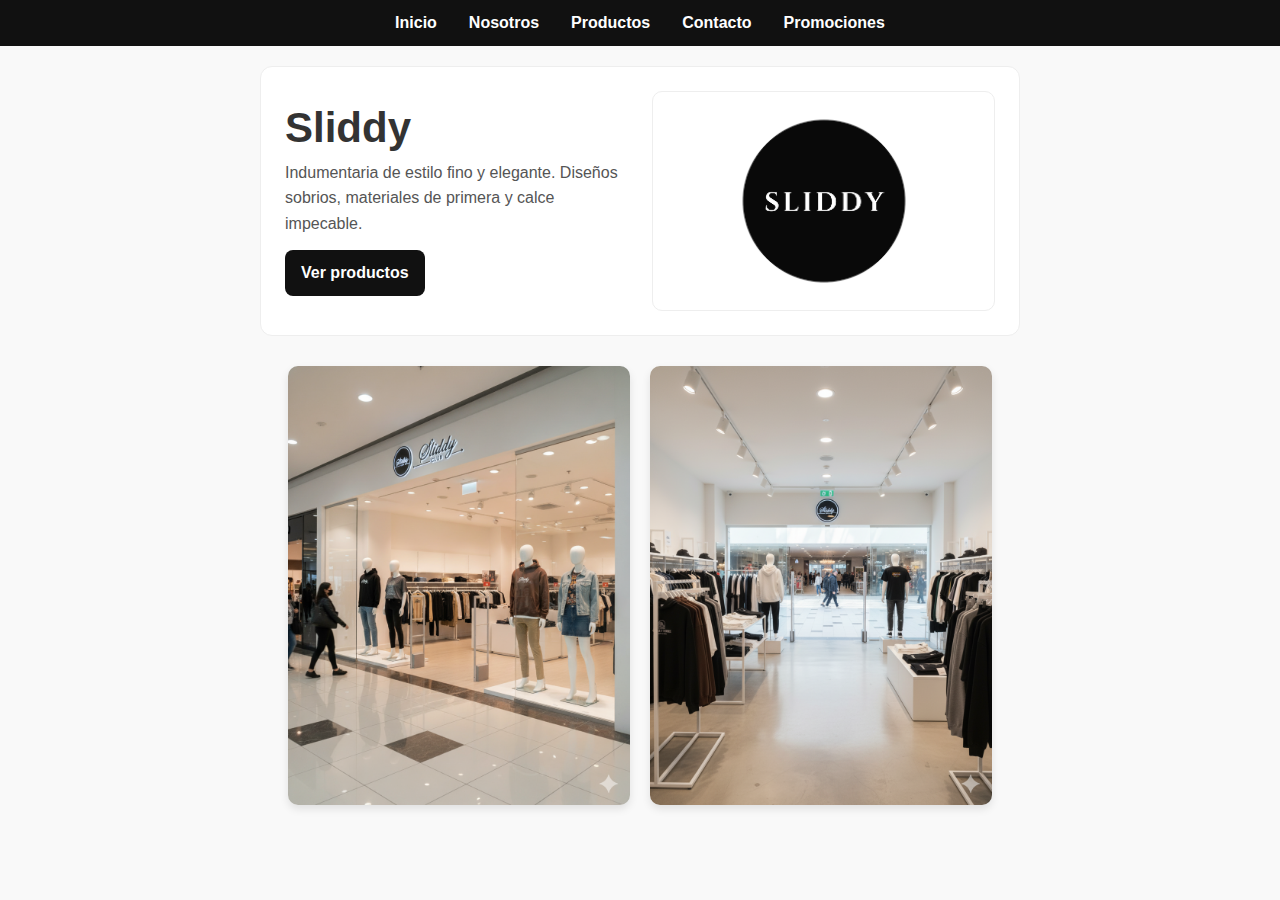
<file: index.html>
<!DOCTYPE html>
<html lang="es">
<head>
  <meta charset="UTF-8" />
  <meta name="viewport" content="width=device-width, initial-scale=1.0" />
  <title>Sliddy · Local Comercial</title>
  <link rel="stylesheet" href="styles.css" />
</head>
<body>
  <header>
    <nav>
      <ul>
        <li><a href="index.html">Inicio</a></li>
        <li><a href="nosotros.html">Nosotros</a></li>
        <li><a href="productos.html">Productos</a></li>
        <li><a href="contacto.html">Contacto</a></li>
        <li><a href="promociones.html">Promociones</a></li>
      </ul>
    </nav>
  </header>

  
  <main>
    <section class="hero">
      <div class="hero-texto">
        <h1>Sliddy</h1>
        <p>Indumentaria de estilo fino y elegante. Diseños sobrios, materiales de primera y calce impecable.</p>
        <a class="btn btn-primario" href="productos.html">Ver productos</a>
      </div>

      
      <div class="hero-imagen" aria-hidden="true"></div>
    </section>
    <section class="imagenes-inicio">
      <img src="img/Local.png" alt="Local Sliddy">
      <img src="img/Local 2.png" alt="Local Sliddy 2">
  
    </section>
  </main>
</body>
</html>
</file>
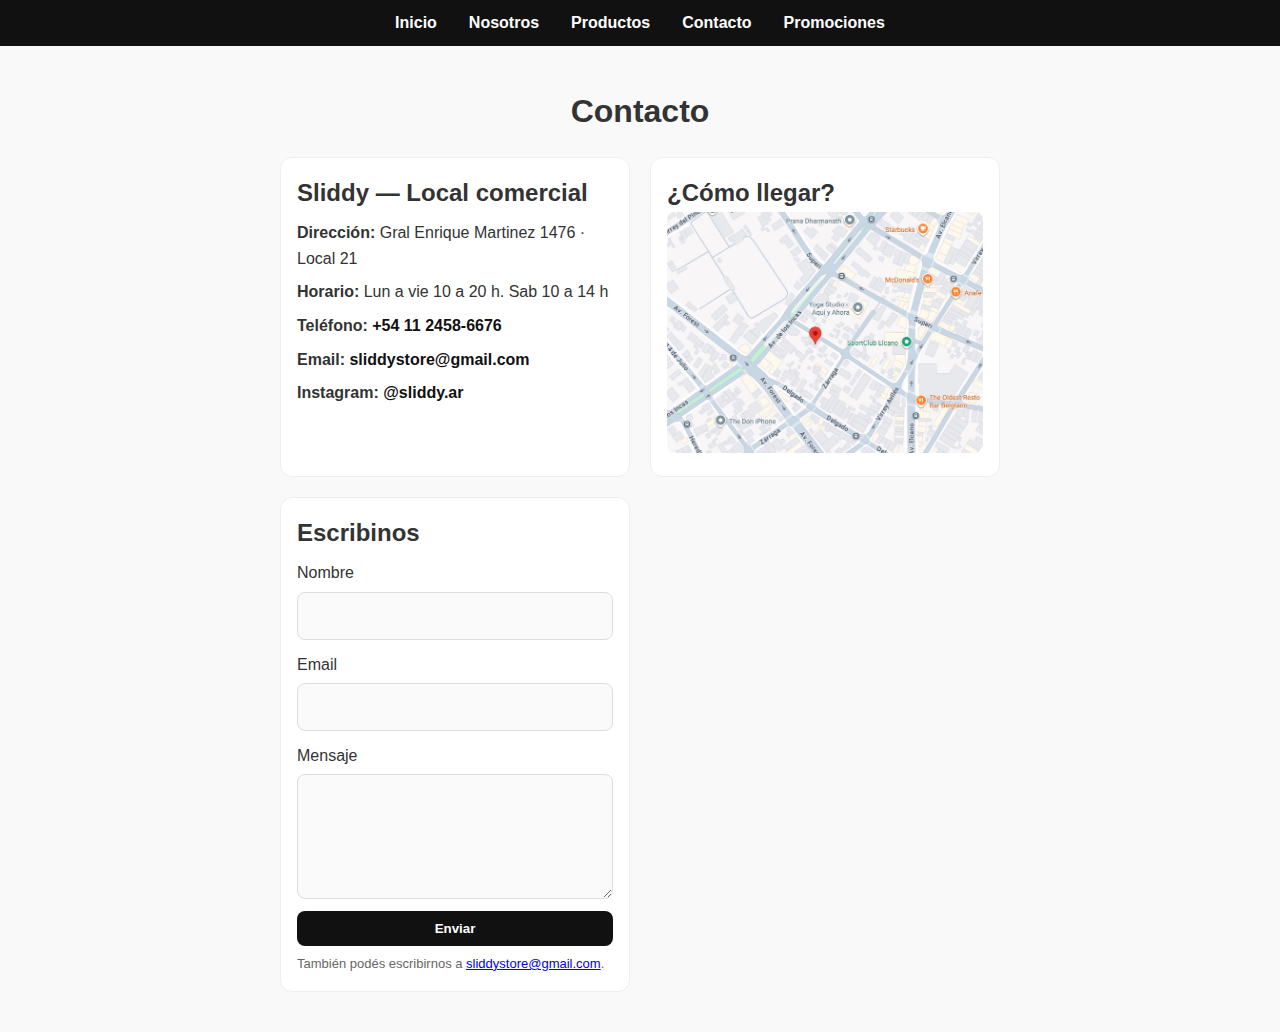
<file: contacto.html>
<!DOCTYPE html>
<html lang="es">
<head>
  <meta charset="UTF-8">
  <meta name="viewport" content="width=device-width, initial-scale=1.0">
  <title>Contacto · Sliddy</title>
  <link rel="stylesheet" href="styles.css">

</head>
<body>
  <header>
    <nav>
      <ul>
        <li><a href="index.html">Inicio</a></li>
        <li><a href="nosotros.html">Nosotros</a></li>
        <li><a href="productos.html">Productos</a></li>
        <li><a href="contacto.html">Contacto</a></li>
        <li><a href="promociones.html">Promociones</a></li>
      </ul>
    </nav>
  </header>

  <main>
  <section class="contacto">
    <h1>Contacto</h1>

    <div class="grid-contacto">
    
      <article class="panel">
        <h2>Sliddy — Local comercial</h2>
        <ul class="lista">
          <li><strong>Dirección:</strong> Gral Enrique Martinez 1476 · Local 21</li>
          <li><strong>Horario:</strong> Lun a vie 10 a 20 h. Sab 10 a 14 h</li>
          <li><strong>Teléfono:</strong> <a href="tel:+541124586676">+54 11 2458-6676</a></li>
          <li><strong>Email:</strong> <a href="mailto:sliddystore@gmail.com">sliddystore@gmail.com</a></li>
          <li><strong>Instagram:</strong> <a href="https://instagram.com/sliddy.ar" target="_blank" rel="noopener">@sliddy.ar</a></li>
        </ul>
      </article>

      <article class="panel">
        <h2>¿Cómo llegar?</h2>
        <img src="img/mapa.jpg" alt="Ubicación de Sliddy" style="width:100%; border-radius:8px;">
      </article>


      
      <article class="panel">
        <h2>Escribinos</h2>
        <form class="form" action="mailto:contacto@sliddy.ar" method="post" enctype="text/plain">
          <div class="campo">
            <label for="nombre">Nombre</label>
            <input id="nombre" name="Nombre" type="text" required>
          </div>
          <div class="campo">
            <label for="correo">Email</label>
            <input id="correo" name="Email" type="email" required>
          </div>
          <div class="campo">
            <label for="mensaje">Mensaje</label>
            <textarea id="mensaje" name="Mensaje" rows="4" required></textarea>
          </div>
          <button class="btn btn-primario" type="submit">Enviar</button>
        </form>
        <p class="ayuda">También podés escribirnos a <a href="mailto:sliddystore@gmail.com">sliddystore@gmail.com</a>.</p>
      </article>
    </div>
  </section>
</main>

</body>
</html>
</file>
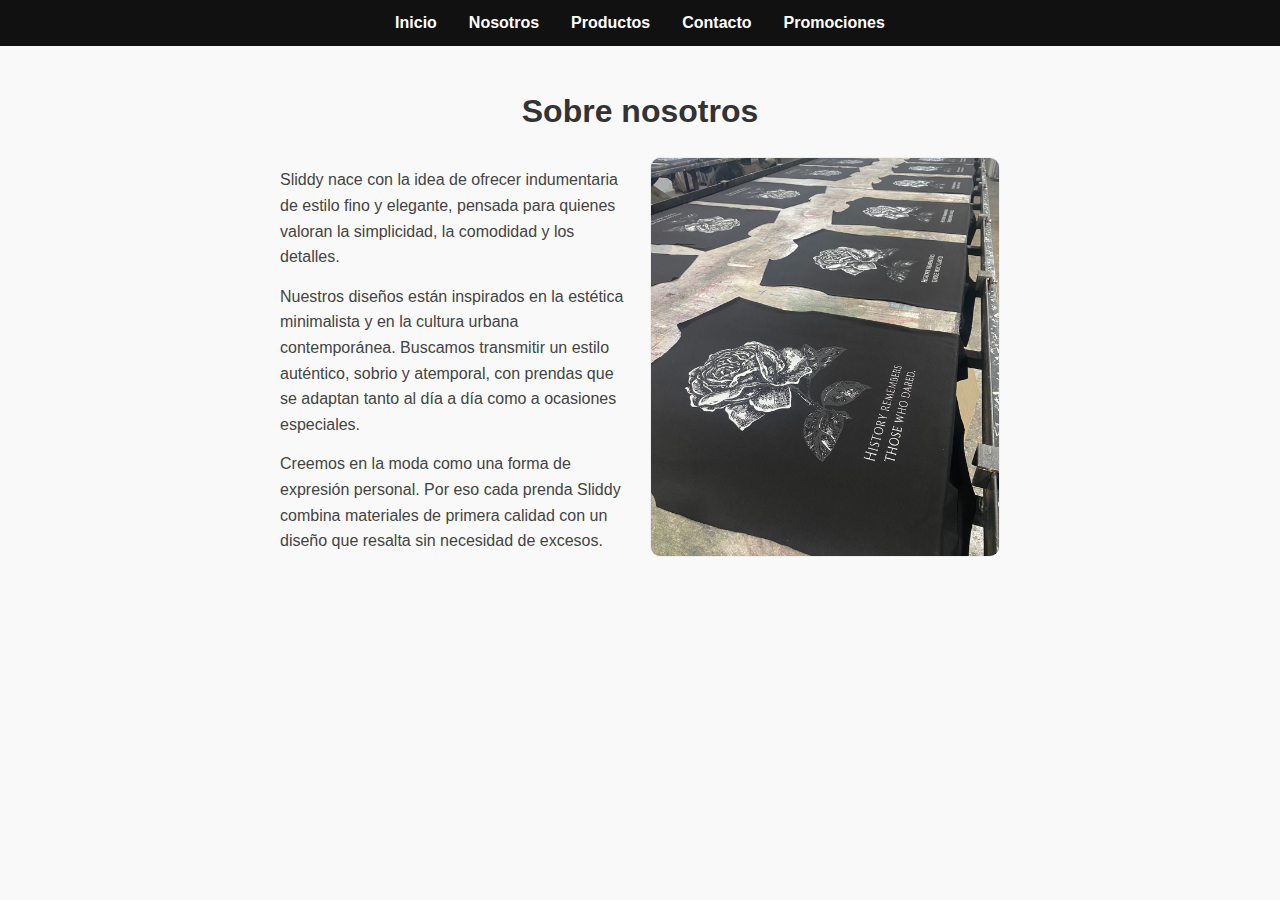
<file: nosotros.html>
<!DOCTYPE html>
<html lang="es">
<head>
  <meta charset="UTF-8">
  <meta name="viewport" content="width=device-width, initial-scale=1.0">
  <title>Nosotros · Sliddy</title>
  <link rel="stylesheet" href="styles.css">

</head>
<body>
  <header>
    <nav>
      <ul>
        <li><a href="index.html">Inicio</a></li>
        <li><a href="nosotros.html">Nosotros</a></li>
        <li><a href="productos.html">Productos</a></li>
        <li><a href="contacto.html">Contacto</a></li>
        <li><a href="promociones.html">Promociones</a></li>
      </ul>
    </nav>
  </header>

  <main>
  <section class="nosotros">
    <h1>Sobre nosotros</h1>

    <div class="contenedor">
      <div class="contenido">
        <p>
          Sliddy nace con la idea de ofrecer indumentaria de estilo fino y elegante,
          pensada para quienes valoran la simplicidad, la comodidad y los detalles.
        </p>
        <p>
          Nuestros diseños están inspirados en la estética minimalista y en la
          cultura urbana contemporánea. Buscamos transmitir un estilo auténtico,
          sobrio y atemporal, con prendas que se adaptan tanto al día a día como a
          ocasiones especiales.
        </p>
        <p>
          Creemos en la moda como una forma de expresión personal. Por eso cada
          prenda Sliddy combina materiales de primera calidad con un diseño que
          resalta sin necesidad de excesos.
        </p>
      </div>

      <div class="imagen">
        <img src="img/nosotros.jpg" alt="Equipo de Sliddy trabajando en el diseño de indumentaria">
      </div>
    </div>
  </section>
</main>


</body>
</html>
</file>
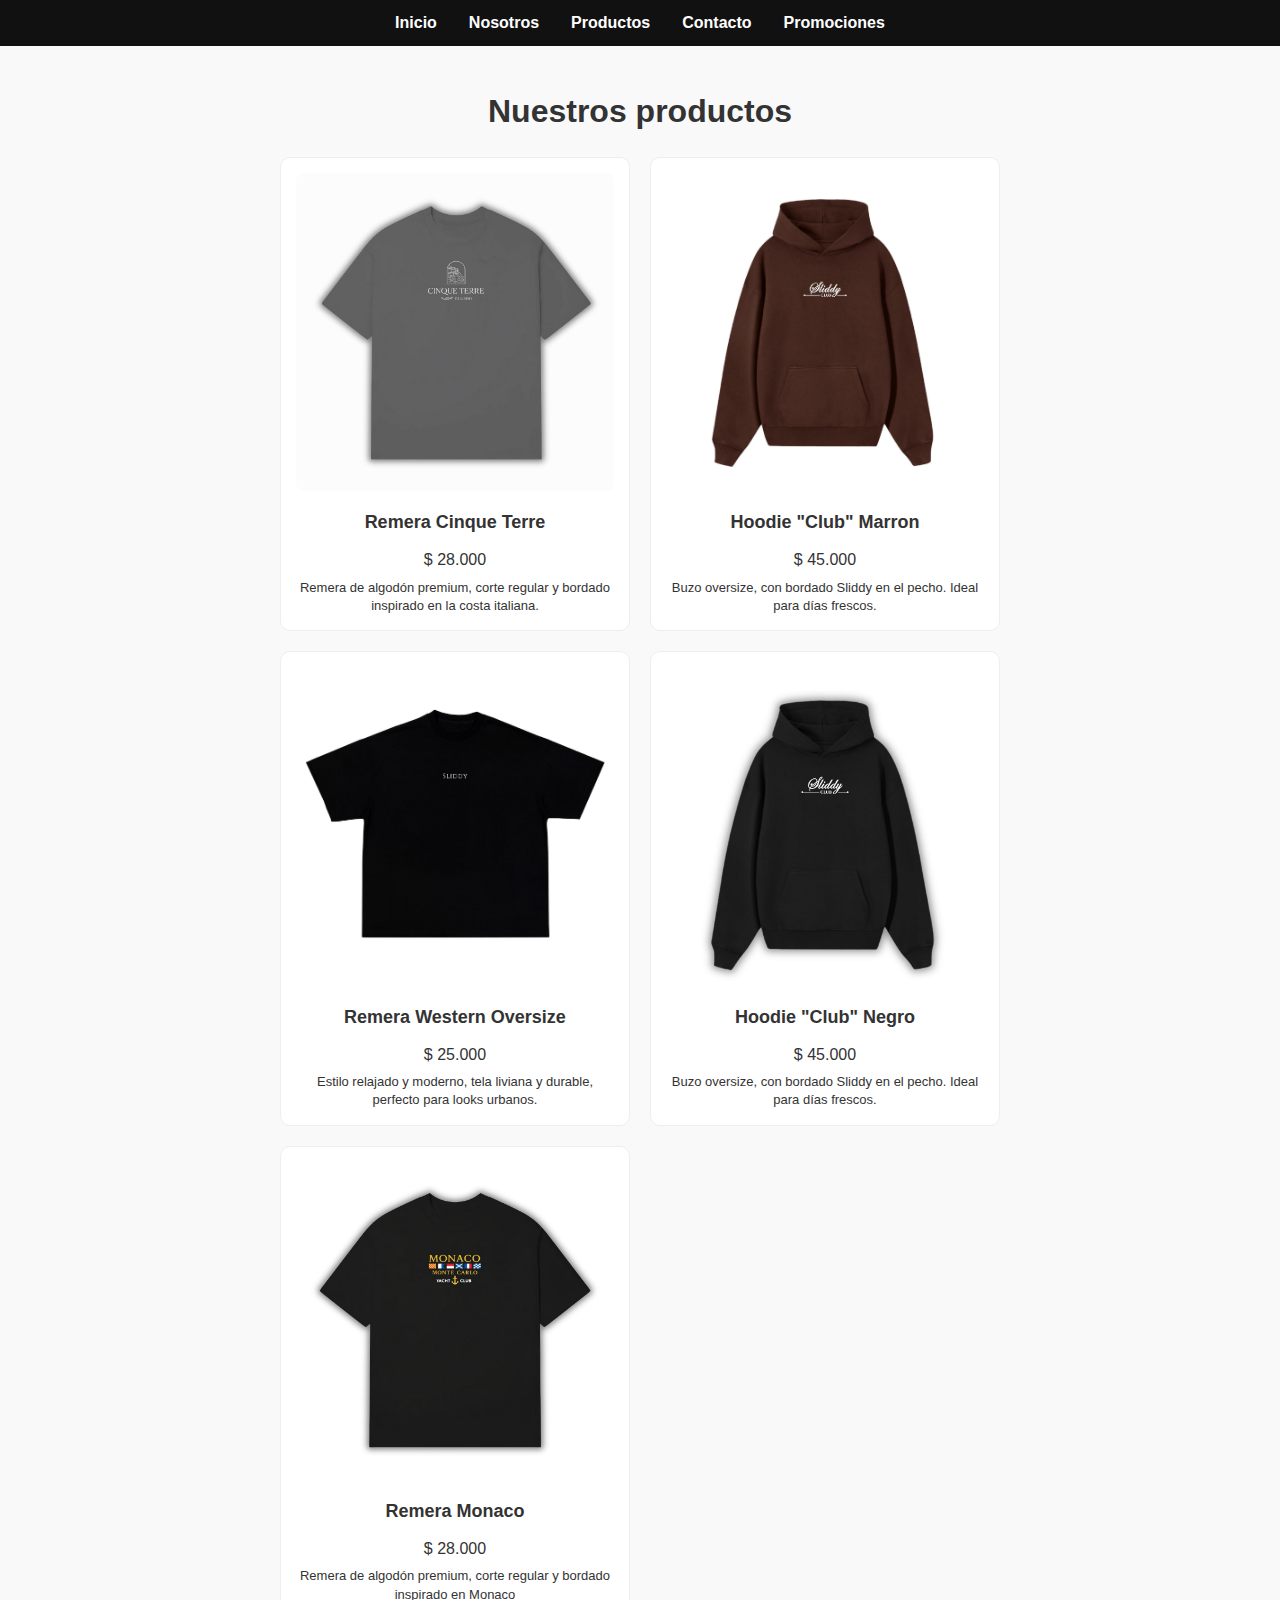
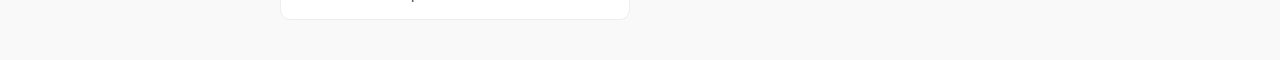
<file: productos.html>
<!DOCTYPE html>
<html lang="es">
<head>
  <meta charset="UTF-8">
  <meta name="viewport" content="width=device-width, initial-scale=1.0">
  <title>Productos · Sliddy</title>
  <link rel="stylesheet" href="styles.css">

</head>
<body>
  <header>
    <nav>
      <ul>
        <li><a href="index.html">Inicio</a></li>
        <li><a href="nosotros.html">Nosotros</a></li>
        <li><a href="productos.html">Productos</a></li>
        <li><a href="contacto.html">Contacto</a></li>
        <li><a href="promociones.html">Promociones</a></li>
      </ul>
    </nav>
  </header>

  <main>
  <section class="productos">
    <h1>Nuestros productos</h1>
    <div class="grid">
      <article class="card">
        <img src="img/Remera C.jpg" alt="Remera Cinque Terre">
        <h2>Remera Cinque Terre</h2>
        <p>$ 28.000</p>
        <p class="desc">Remera de algodón premium, corte regular y bordado inspirado en la costa italiana.</p>
      </article>

      <article class="card">
        <img src="img/buzo.jpg" alt="Hoodie Club marron">
        <h2>Hoodie "Club" Marron</h2>
        <p>$ 45.000</p>
        <p class="desc">Buzo oversize, con bordado Sliddy en el pecho. Ideal para días frescos.</p>
      </article>

      <article class="card">
        <img src="img/Remera N.jpg" alt="Remera Western Oversize">
        <h2>Remera Western Oversize</h2>
        <p>$ 25.000</p>
        <p class="desc">Estilo relajado y moderno, tela liviana y durable, perfecto para looks urbanos.</p>
      </article>

      <article class="card">
        <img src="img/buzo n.jpg" alt="Hoodie Club negro">
        <h2>Hoodie "Club" Negro</nav></h2>
        <p>$ 45.000</p>
        <p class="desc">Buzo oversize, con bordado Sliddy en el pecho. Ideal para días frescos.</p>
      </article>

      <article class="card">
        <img src="img/Remera monaco.jpg" alt="Remera Monaco">
        <h2>Remera Monaco</h2>
        <p>$ 28.000</p>
        <p class="desc">Remera de algodón premium, corte regular y bordado inspirado en Monaco</p>
      </article>
    </div>
  </section>
</main>

</body>
</html>
</file>
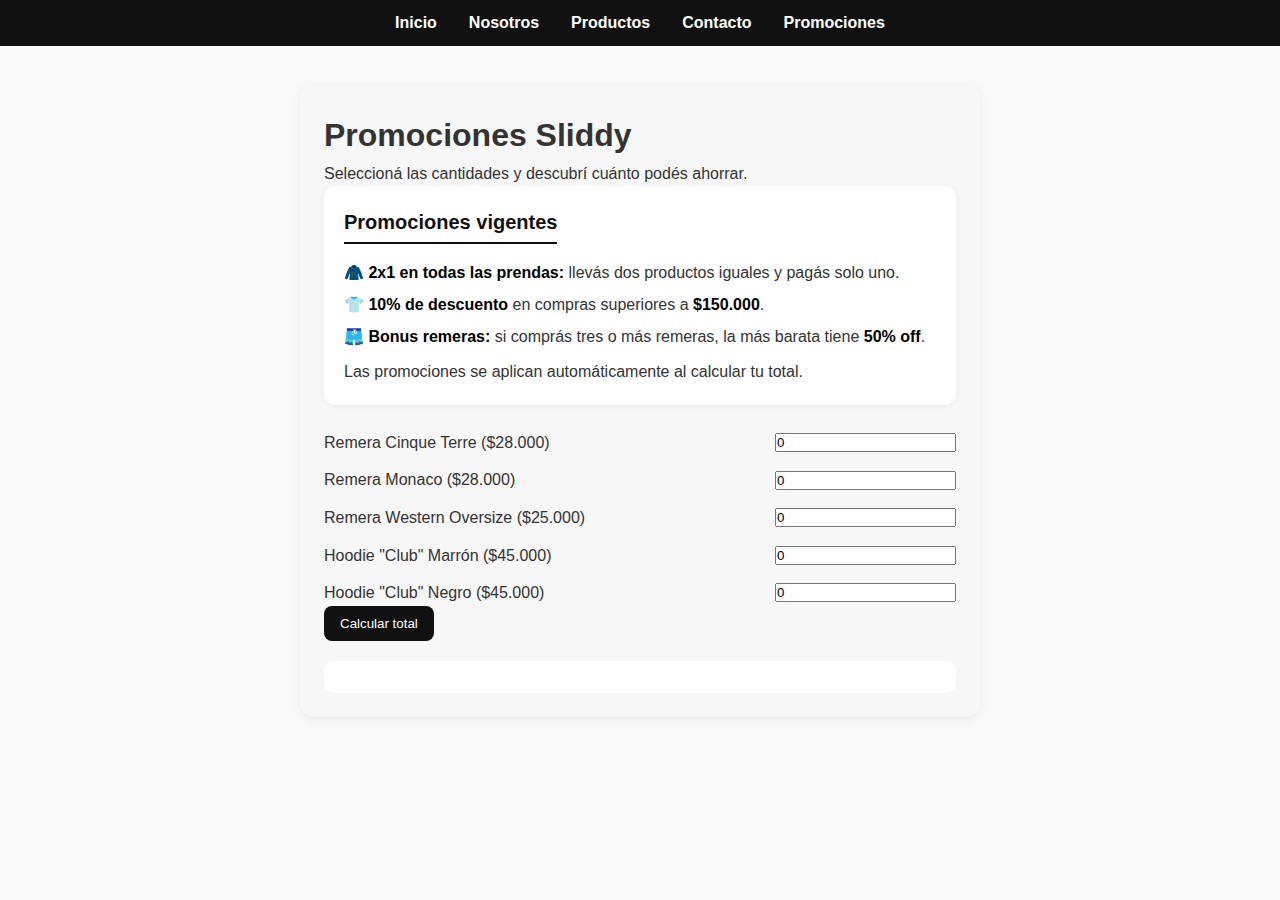
<file: promociones.html>
<!DOCTYPE html>
<html lang="es">
<head>
  <meta charset="UTF-8" />
  <meta name="viewport" content="width=device-width, initial-scale=1.0"/>
  <title>Promociones - Sliddy</title>
  <link rel="stylesheet" href="styles.css" />
  <script src="promociones.js" defer></script>
</head>
<body>
  <header>
    <nav>
      <ul>
        <li><a href="index.html">Inicio</a></li>
        <li><a href="nosotros.html">Nosotros</a></li>
        <li><a href="productos.html">Productos</a></li>
        <li><a href="contacto.html">Contacto</a></li>
        <li><a href="promociones.html">Promociones</a></li>
      </ul>
    </nav>
  </header>

<main class="promos">
  <h1>Promociones Sliddy</h1>
  <p>Seleccioná las cantidades y descubrí cuánto podés ahorrar.</p>


  <section class="info-promos">
    <h2>Promociones vigentes</h2>
    <ul>
      <li>🧥 <strong>2x1 en todas las prendas:</strong> llevás dos productos iguales y pagás solo uno.</li>
      <li>👕 <strong>10% de descuento</strong> en compras superiores a <strong>$150.000</strong>.</li>
      <li>🩳 <strong>Bonus remeras:</strong> si comprás tres o más remeras, la más barata tiene <strong>50% off</strong>.</li>
    </ul>
    <p>Las promociones se aplican automáticamente al calcular tu total.</p>
  </section>

  <div class="productos-form">
    <div class="producto">
      <label>Remera Cinque Terre ($28.000)</label>
      <input type="number" id="remeraC" value="0" min="0">
    </div>
    <div class="producto">
      <label>Remera Monaco ($28.000)</label>
      <input type="number" id="remeraMonaco" value="0" min="0">
    </div>
    <div class="producto">
      <label>Remera Western Oversize ($25.000)</label>
      <input type="number" id="remeraN" value="0" min="0">
    </div>
    <div class="producto">
      <label>Hoodie "Club" Marrón ($45.000)</label>
      <input type="number" id="buzo" value="0" min="0">
    </div>
    <div class="producto">
      <label>Hoodie "Club" Negro ($45.000)</label>
      <input type="number" id="buzoN" value="0" min="0">
    </div>
  </div>

  <button id="calcular" class="btn-primario">Calcular total</button>
  <div id="resultado" class="resultado"></div>
</main>
</file>
<file: styles.css>
* {
  margin: 0;
  padding: 0;
  box-sizing: border-box;
  * { box-sizing: border-box; }
html, body { margin: 0; padding: 0; }
}

body {
  font-family: Arial, Helvetica, sans-serif;
  line-height: 1.6;
  background-color: #f9f9f9;
  color: #333;
}


header {
  width: 100%;
  background: #111;
  padding: 10px 0;
  margin-bottom: 0px;
}

nav ul {
  list-style: none;
  display: flex;
  justify-content: center;
  flex-wrap: wrap;
  gap: 12px;
  margin: 0;
  padding: 0;
}

nav a {
  color: white;
  text-decoration: none;
  font-weight: bold;
  padding: 6px 10px;
  border-radius: 5px;
}

nav a:hover {
  background: #444;
}

@media (max-width: 480px) {
  nav a {                    
    font-size: 14px;
    padding: 6px 8px;
  }
  nav ul { gap: 8px 12px; }  
}

main {
  max-width: 1000px;
  margin: 0 auto;
  padding: 0 16px;
}


.hero {
  display: flex;
  flex-wrap: wrap;            
  align-items: center;
  gap: 24px;
  background: #fff;
  border: 1px solid #eee;
  border-radius: 12px;
  padding: 24px;
}

.hero-texto {
  flex: 1 1 320px;            
  min-width: 280px;
}

.hero h1 {
  font-size: clamp(28px, 5vw, 42px);  
  line-height: 1.1;
  margin-bottom: 8px;
}

.hero p {
  font-size: 16px;
  color: #555;
  margin-bottom: 14px;
}


.btn {
  display: inline-block;
  text-decoration: none;
  font-weight: bold;
  padding: 10px 14px;
  border-radius: 8px;
}

.btn-primario {
  background: #000000;  
  color: #fff;
}

.btn-primario:hover {
  background: #444;
}


.hero-imagen {
  flex: 1 1 320px;
  min-height: 220px;
  max-width: 350px;     
  border-radius: 10px;
  border: 1px solid #eee;
  background: url('img/sliddy.jpg') center/contain no-repeat;
  background-color: #fff; 
}

.imagenes-inicio {
  display: flex;
  justify-content: center;   
  align-items: center;       
  gap: 20px;                 
  flex-wrap: wrap;           
  margin-top: 30px;
}

.imagenes-inicio img {
  width: 45%;         
  max-width: 400px;   
  height: auto;
  border-radius: 10px;
  box-shadow: 0 4px 8px rgba(0,0,0,0.1);
}


.productos {
  max-width: 1100px;
  margin: 0 auto;
  padding: 20px;
}


.productos h1 {
  text-align: center;
  margin-bottom: 20px;
}


.grid {
  display: grid;
  grid-template-columns: repeat(auto-fit, minmax(240px, 1fr));
  gap: 20px;
  align-items: start;   
}


.card {
  background: #fff;
  border: 1px solid #eee;
  border-radius: 10px;
  padding: 15px;
  width: 100%;          
  text-align: center;
}


.card h2 {
  font-size: 18px;
  margin: 10px 0;
}

.card p {
  font-weight: normal;
  color: inherit;
}

.card img {
  width: 100%;
  aspect-ratio: 1 / 1;   
  object-fit: cover;     
  border-radius: 8px;
}

.price {
  font-weight: bold;
  color: #111;
  margin-top: 8px;
}

.desc {
  font-size: 13px;       
  color: #666;         
  margin-top: 6px;
  line-height: 1.4;     
}


.contacto {
  max-width: 1100px;
  margin: 0 auto;
  padding: 20px;
}

.contacto h1 {
  text-align: center;
  margin-bottom: 20px;
}

.grid-contacto {
  display: grid;
  grid-template-columns: repeat(auto-fit, minmax(260px, 1fr));
  gap: 20px;
}

.panel {
  background: #fff;
  border: 1px solid #eee;
  border-radius: 12px;
  padding: 16px;
}

.lista {
  list-style: none;
  display: grid;
  gap: 8px;
  margin-top: 8px;
}

.lista a { color: #111; text-decoration: none; font-weight: bold; }
.lista a:hover { text-decoration: underline; }


.form { display: grid; gap: 12px; margin-top: 8px; }
.campo { display: grid; gap: 6px; }
.campo input, .campo textarea {
  padding: 10px 12px;
  border: 1px solid #ddd;
  border-radius: 8px;
  font: inherit;
  background: #fafafa;
}
.campo input:focus, .campo textarea:focus {
  outline: 2px solid #1111;          
  border-color: #bbb;
}
.ayuda { margin-top: 8px; color: #666; font-size: 13px; }


.nosotros {
  max-width: 1000px;
  margin: 0 auto;
  padding: 20px;
}

.nosotros h1 {
  text-align: center;
  margin-bottom: 20px;
}

.nosotros .contenedor {
  display: grid;
  gap: 20px;
  align-items: center;
}

@media (min-width: 768px) {
  .nosotros .contenedor {
    grid-template-columns: 1fr 1fr;
  }
}

.nosotros .contenido {
  display: grid;
  gap: 14px;
  font-size: 16px;
  color: #444;
  line-height: 1.6;
}

.nosotros .imagen img {
  width: 100%;
  max-height: 400px;
  object-fit: cover;
  border-radius: 10px;
  border: 1px solid #eee;
}

main {
  max-width: 800px;
  margin: 0 auto;
  padding: 20px;
  font-family: Arial, sans-serif;
}

.promos {
  max-width: 680px;
  margin: 40px auto;
  background: #f7f7f7;
  padding: 24px;
  border-radius: 14px;
  box-shadow: 0 2px 12px rgba(0,0,0,.07);
}
.productos-form { display: grid; gap: 12px; }
.producto { display: flex; justify-content: space-between; align-items: center; }
.btn-primario { background:#111; color:#fff; border:0; padding:10px 16px; border-radius:8px; cursor:pointer; }
.btn-primario:hover { background:#333; }
.resultado { margin-top: 20px; background:#fff; border-radius:10px; padding:16px; }
.resultado .item { display:flex; align-items:center; gap:12px; margin:8px 0; }
.resultado img { width:90px; border-radius:8px; border:1px solid #eee; }

.info-promos {
  background: #fff;
  border-radius: 12px;
  box-shadow: 0 2px 8px rgba(0, 0, 0, 0.05);
  padding: 20px;
  margin-bottom: 25px;
}

.info-promos h2 {
  margin-bottom: 10px;
  font-size: 20px;
  color: #111;
  border-bottom: 2px solid #111;
  display: inline-block;
  padding-bottom: 4px;
}

.info-promos ul {
  list-style: none;
  padding-left: 0;
  margin-bottom: 10px;
}

.info-promos li {
  margin: 6px 0;
  font-size: 16px;
  color: #333;
}

.info-promos strong {
  color: #000;
}
</file>
